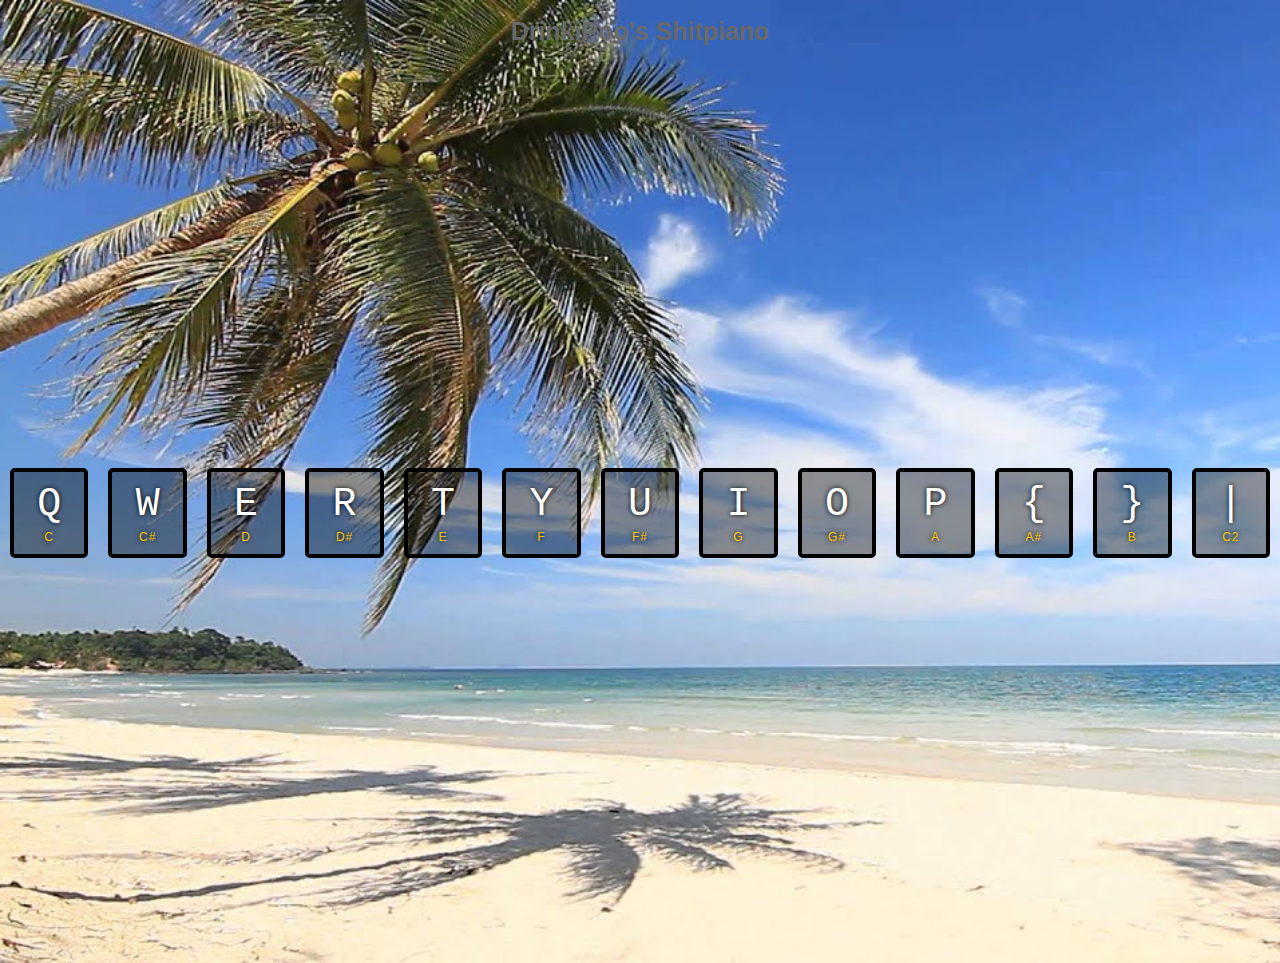
<file: pianoplay/index.html>
<!DOCTYPE html>
<html lang="en">
    <head>
        <title>Piano</title>
        <meta charset="UTF-8">
        <link rel="stylesheet" type="text/css" href="pianoStyle.css">
    </head>

    <body>
        <h1>DrinkiPoo's Shitpiano</h1>

        <div class="keys">
            <div data-key="81" class="key">
            <kbd>Q</kbd>
            <span class="sound">c</span>
            </div>
        
        <div data-key="87" class="key">
            <kbd>W</kbd>
            <span class="sound">c#</span>
            </div>
        
        <div data-key="69" class="key">
            <kbd>E</kbd>
            <span class="sound">d</span>
            </div>
        
        <div data-key="82" class="key">
            <kbd>R</kbd>
            <span class="sound">d#</span>
            </div>
        
        <div data-key="84" class="key">
            <kbd>T</kbd>
            <span class="sound">e</span>
            </div>
        
        <div data-key="89" class="key">
           <kbd>Y</kbd>
            <span class="sound">f</span>
            </div>
        
        <div data-key="85" class="key">
            <kbd>U</kbd>
            <span class="sound">f#</span>
            </div>
        
        <div data-key="73" class="key">
            <kbd>I</kbd>
            <span class="sound">g</span>
            </div>
        
        <div data-key="79" class="key">
            <kbd>O</kbd>
            <span class="sound">g#</span>
            </div>

        <div data-key="80" class="key">
            <kbd>P</kbd>
            <span class="sound">a</span>
        </div>

        <div data-key="219" class="key">
            <kbd>{</kbd>
            <span class="sound">a#</span>
        </div>

        <div data-key="221" class="key">
            <kbd>}</kbd>
            <span class="sound">b</span>
        </div>

        <div data-key="220" class="key">
            <kbd>|</kbd>
            <span class="sound">c2</span>
        </div>
    </div>

        <audio data-key="81" src="wav/c1.wav"></audio>
        <audio data-key="87" src="wav/c1s.wav"></audio>
        <audio data-key="69" src="wav/d1.wav"></audio>
        <audio data-key="82" src="wav/d1s.wav"></audio>
        <audio data-key="84" src="wav/e1.wav"></audio>
        <audio data-key="89" src="wav/f1.wav"></audio>
        <audio data-key="85" src="wav/f1s.wav"></audio>
        <audio data-key="73" src="wav/g1.wav"></audio>
        <audio data-key="79" src="wav/g1s.wav"></audio>
        <audio data-key="80" src="wav/a1.wav"></audio>
        <audio data-key="219" src="wav/a1s.wav"></audio>
        <audio data-key="221" src="wav/b1.wav"></audio>
        <audio data-key="220" src="wav/c2.wav"></audio>
        

    <script>
  function removeTransition(e) {
    if (e.propertyName !== 'transform') return;
    e.target.classList.remove('playing');
  }

  function playSound(e) {
    const audio = document.querySelector(`audio[data-key="${e.keyCode}"]`);
    const key = document.querySelector(`div[data-key="${e.keyCode}"]`);
    if (!audio) return;

    key.classList.add('playing');
    audio.currentTime = 0;
    audio.play();
  }

  const keys = Array.from(document.querySelectorAll('.key'));
  keys.forEach(key => key.addEventListener('transitionend', removeTransition));
  window.addEventListener('keydown', playSound);
</script>

    </body>
</html>
</file>
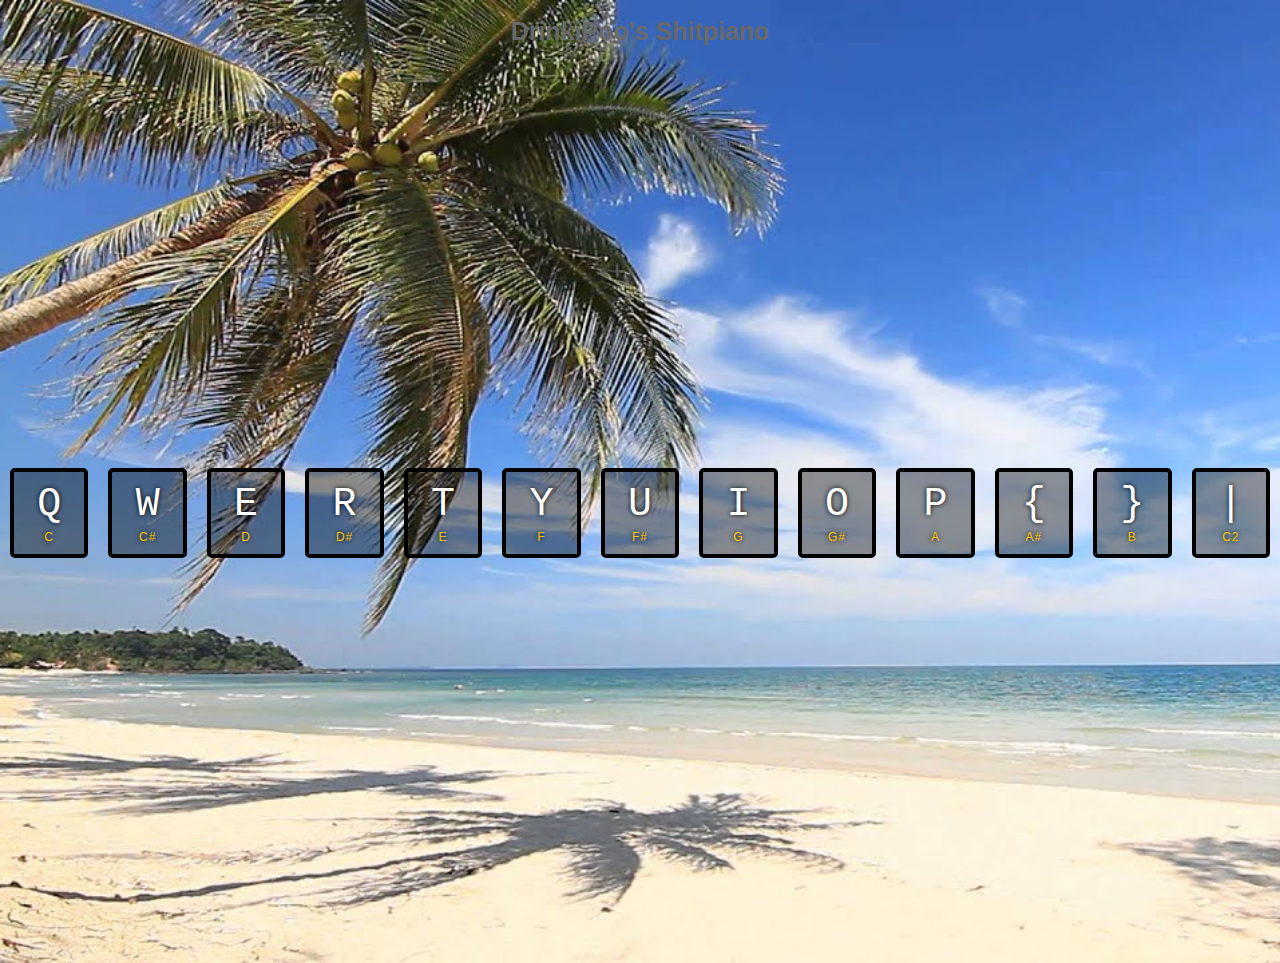
<file: pianoplay/pianoIndex.html>
<!DOCTYPE html>
<html lang="en">
    <head>
        <title>Piano</title>
        <meta charset="UTF-8">
        <link rel="stylesheet" type="text/css" href="pianoStyle.css">
    </head>

    <body>
        <h1>DrinkiPoo's Shitpiano</h1>

        <div class="keys">
            <div data-key="81" class="key">
            <kbd>Q</kbd>
            <span class="sound">c</span>
            </div>
        
        <div data-key="87" class="key">
            <kbd>W</kbd>
            <span class="sound">c#</span>
            </div>
        
        <div data-key="69" class="key">
            <kbd>E</kbd>
            <span class="sound">d</span>
            </div>
        
        <div data-key="82" class="key">
            <kbd>R</kbd>
            <span class="sound">d#</span>
            </div>
        
        <div data-key="84" class="key">
            <kbd>T</kbd>
            <span class="sound">e</span>
            </div>
        
        <div data-key="89" class="key">
           <kbd>Y</kbd>
            <span class="sound">f</span>
            </div>
        
        <div data-key="85" class="key">
            <kbd>U</kbd>
            <span class="sound">f#</span>
            </div>
        
        <div data-key="73" class="key">
            <kbd>I</kbd>
            <span class="sound">g</span>
            </div>
        
        <div data-key="79" class="key">
            <kbd>O</kbd>
            <span class="sound">g#</span>
            </div>

        <div data-key="80" class="key">
            <kbd>P</kbd>
            <span class="sound">a</span>
        </div>

        <div data-key="219" class="key">
            <kbd>{</kbd>
            <span class="sound">a#</span>
        </div>

        <div data-key="221" class="key">
            <kbd>}</kbd>
            <span class="sound">b</span>
        </div>

        <div data-key="220" class="key">
            <kbd>|</kbd>
            <span class="sound">c2</span>
        </div>
    </div>

        <audio data-key="81" src="wav/c1.wav"></audio>
        <audio data-key="87" src="wav/c1s.wav"></audio>
        <audio data-key="69" src="wav/d1.wav"></audio>
        <audio data-key="82" src="wav/d1s.wav"></audio>
        <audio data-key="84" src="wav/e1.wav"></audio>
        <audio data-key="89" src="wav/f1.wav"></audio>
        <audio data-key="85" src="wav/f1s.wav"></audio>
        <audio data-key="73" src="wav/g1.wav"></audio>
        <audio data-key="79" src="wav/g1s.wav"></audio>
        <audio data-key="80" src="wav/a1.wav"></audio>
        <audio data-key="219" src="wav/a1s.wav"></audio>
        <audio data-key="221" src="wav/b1.wav"></audio>
        <audio data-key="220" src="wav/c2.wav"></audio>
        

    <script>
  function removeTransition(e) {
    if (e.propertyName !== 'transform') return;
    e.target.classList.remove('playing');
  }

  function playSound(e) {
    const audio = document.querySelector(`audio[data-key="${e.keyCode}"]`);
    const key = document.querySelector(`div[data-key="${e.keyCode}"]`);
    if (!audio) return;

    key.classList.add('playing');
    audio.currentTime = 0;
    audio.play();
  }

  const keys = Array.from(document.querySelectorAll('.key'));
  keys.forEach(key => key.addEventListener('transitionend', removeTransition));
  window.addEventListener('keydown', playSound);
</script>

    </body>
</html>
</file>
<file: pianoplay/pianoStyle.css>
html {
    font-size: 10px;
    background-image: url("maxresdefault.jpg");
    background-size: cover;
}

body,html {
    margin: 0;
    padding: 0;
    font-family: sans-serif;
  }

h1 {
    font-family: Arial, Helvetica, sans-serif;
    font-size: 25px;
    color: dimgray;
    text-align: center;
}

  .keys {
    display: flex;
    flex: 1;
    min-height: 100vh;
    align-items: center;
    justify-content: center;
  }

  .key {
    border: .4rem solid black;
    border-radius: .5rem;
    margin: 1rem;
    font-size: 1.5rem;
    padding: 1rem .5rem;
    transition: all .07s ease;
    width: 10rem;
    text-align: center;
    color: white;
    background: rgba(0,0,0,0.4);
    text-shadow: 0 0 .5rem black;
  }

  .playing {
    transform: scale(1.1);
    border-color: #ffc600;
    box-shadow: 0 0 1rem #ffc600;
  }

  kbd {
    display: block;
    font-size: 4rem;
  }
  
  .sound {
    font-size: 1.2rem;
    text-transform: uppercase;
    letter-spacing: .1rem;
    color: #ffc600;
  }
</file>
